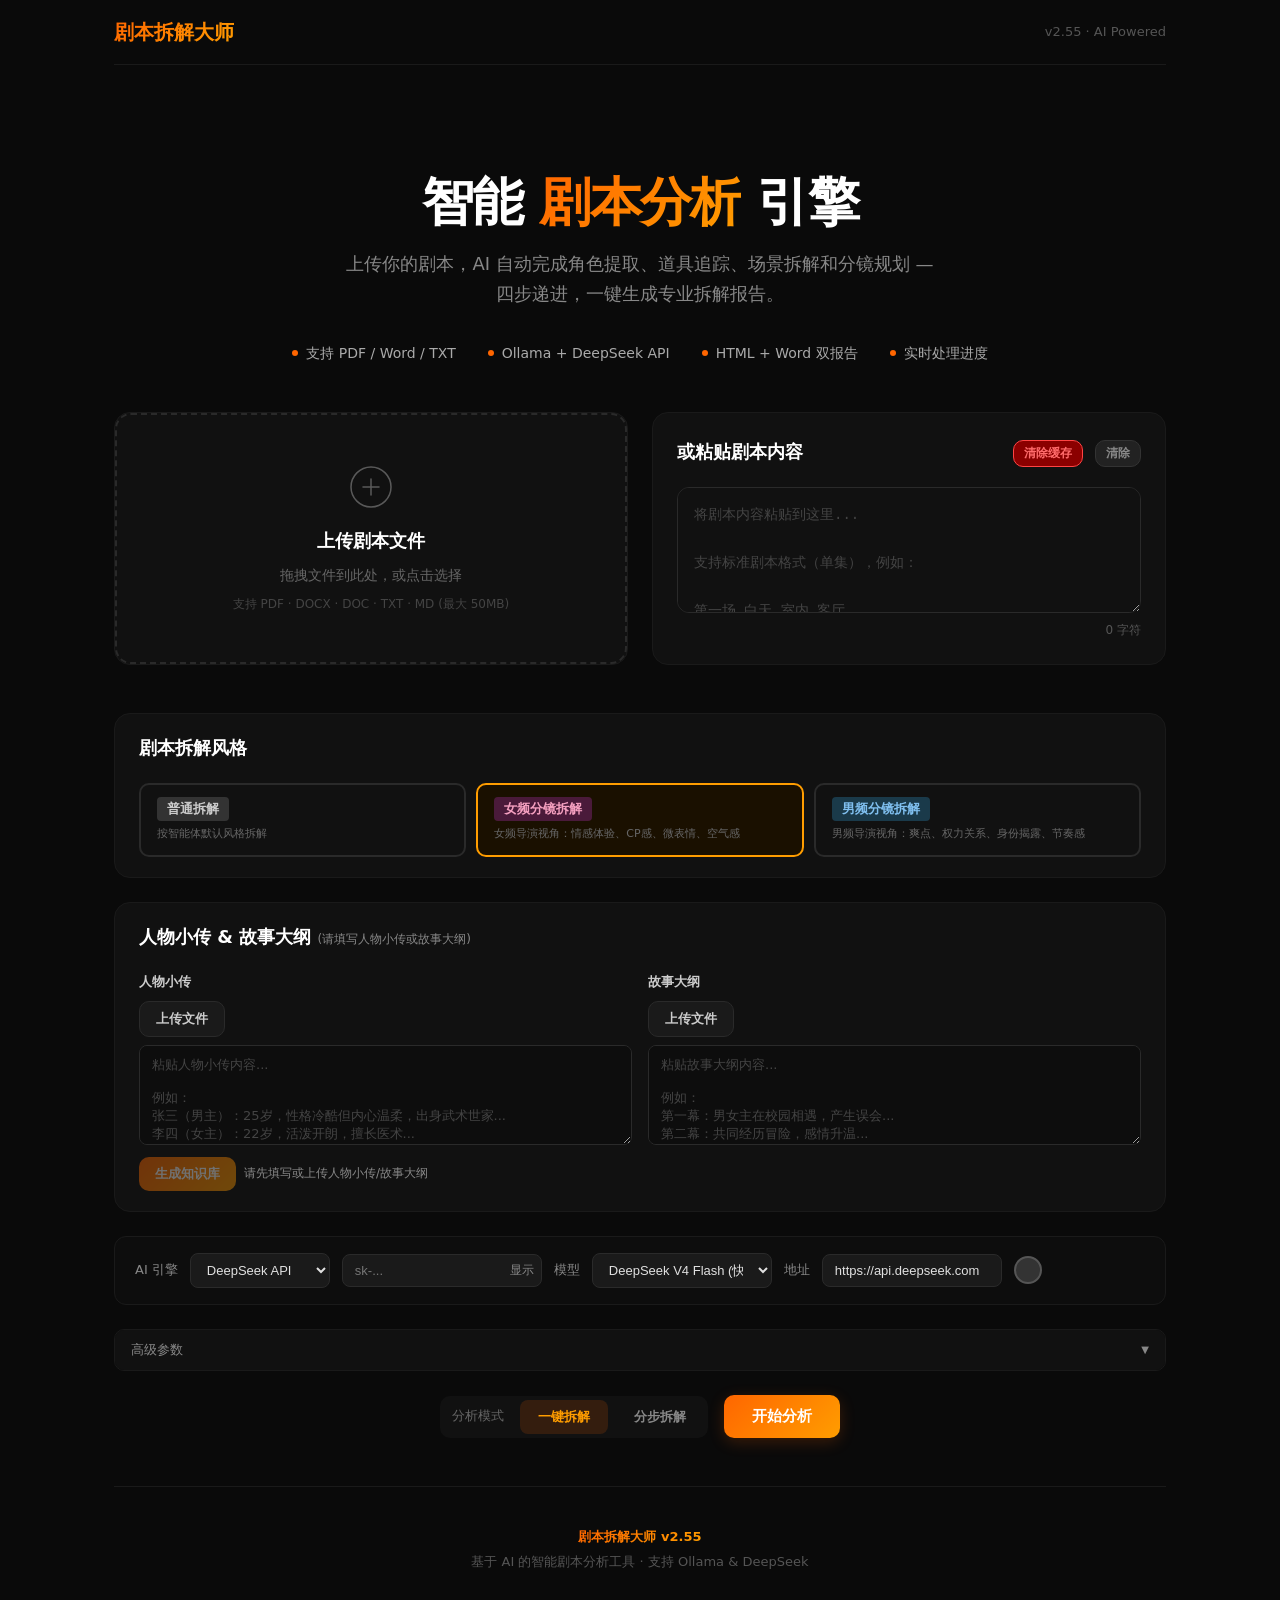
<file: static/index.html>
<!DOCTYPE html>
<html lang="zh-CN">
<head>
<meta name="author" content="foxpaw">
<!-- (C) foxpaw, 2026-07-15 -->
    <meta charset="UTF-8">
    <meta name="viewport" content="width=device-width, initial-scale=1.0">
    <title>剧本拆解大师 v2.55</title>
    <link rel="stylesheet" href="css/style.css?v=2.55">
</head>
<body>

    <!-- ===== Error Toast ===== -->
    <div class="error-toast" id="errorToast">
        <div class="error-body">
            <div class="error-title">错误</div>
            <div class="error-message" id="errorMessage"></div>
        </div>
        <button class="error-close" id="errorClose">×</button>
    </div>

    <!-- ===== App Container ===== -->
    <div class="app-container">

        <!-- Navbar -->
        <nav class="navbar">
            <a href="/" class="navbar-brand">
                <span>剧本拆解大师</span>
            </a>
            <div class="navbar-version">
                v2.55 · AI Powered
            </div>
        </nav>

        <!-- Hero -->
        <section class="hero">
            <h1>
                智能 <span class="highlight">剧本分析</span> 引擎
            </h1>
            <p>
                上传你的剧本，AI 自动完成角色提取、道具追踪、场景拆解和分镜规划
                — 四步递进，一键生成专业拆解报告。
            </p>
            <div class="features">
                <div class="feature-item"><span class="dot"></span> 支持 PDF / Word / TXT</div>
                <div class="feature-item"><span class="dot"></span> Ollama + DeepSeek API</div>
                <div class="feature-item"><span class="dot"></span> HTML + Word 双报告</div>
                <div class="feature-item"><span class="dot"></span> 实时处理进度</div>
            </div>
        </section>

        <!-- ===== Input Section ===== -->
        <div class="input-section">
            
            <!-- File Upload -->
            <div class="card" style="padding: 0;">
                <div class="upload-zone" id="uploadZone">
                    <svg class="upload-icon" viewBox="0 0 48 48" fill="none" stroke="currentColor" stroke-width="1.5">
                        <circle cx="24" cy="24" r="20"/>
                        <path d="M24 16v16M16 24h16" stroke-linecap="round"/>
                    </svg>
                    <h3>上传剧本文件</h3>
                    <p>拖拽文件到此处，或点击选择</p>
                    <div class="formats">支持 PDF · DOCX · DOC · TXT · MD (最大 50MB)</div>
                    <input type="file" id="fileInput" accept=".pdf,.docx,.doc,.txt,.md,.markdown">
                                        <div class="file-info" id="fileInfo">
                        <div>
                            <span class="file-name" id="fileName"></span>
                            <span class="file-size" id="fileSize"></span>
                        </div>
                        <button class="btn btn-danger btn-sm" id="clearFileBtn" style="margin-top: 8px;">
                            移除文件
                        </button>
                    </div>


                </div>
            </div>

            <!-- Text Input -->
            <div class="card text-input-area">
                <div class="card-title" style="display:flex;justify-content:space-between;align-items:center;">
                    <span>或粘贴剧本内容</span>
                    <div>
                        <button class="btn btn-sm" id="clearCacheBtn" style="background:#8B0000;color:#FF6B6B;border:1px solid #FF4444;font-size:12px;padding:4px 10px;margin-right:6px;">清除缓存</button>
                        <button class="btn btn-sm" id="clearTextBtn" style="background:#222;color:#888;border:1px solid #333;font-size:12px;padding:4px 10px;">清除</button>
                    </div>
                </div>
                <textarea id="textInput" placeholder="将剧本内容粘贴到这里...

支持标准剧本格式（单集），例如：

第一场 白天 室内 客厅
[场景描述文字]
角色A：对白内容
角色B：回应内容

第二场 夜晚 街头
..." spellcheck="false"></textarea>
                <div class="char-count" id="charCount">0 字符</div>
            </div>
        </div>

        <!-- ===== 剧本拆解风格选择 ===== -->
        <div class="card style-selector" id="styleSelector">
            <div class="card-title">剧本拆解风格</div>
            <div class="style-options">
                <label class="style-option" id="styleNormalLabel">
                    <input type="radio" name="breakdownStyle" value="normal">
                    <span class="style-badge normal">普通拆解</span>
                    <span class="style-desc">按智能体默认风格拆解</span>
                </label>
                <label class="style-option" id="styleFemaleLabel">
                    <input type="radio" name="breakdownStyle" value="female" checked>
                    <span class="style-badge female">女频分镜拆解</span>
                    <span class="style-desc">女频导演视角：情感体验、CP感、微表情、空气感</span>
                </label>
                <label class="style-option" id="styleMaleLabel">
                    <input type="radio" name="breakdownStyle" value="male">
                    <span class="style-badge male">男频分镜拆解</span>
                    <span class="style-desc">男频导演视角：爽点、权力关系、身份揭露、节奏感</span>
                </label>
            </div>
        </div>

        <!-- ===== 人物小传 & 故事大纲 ===== -->
        <div class="card materials-section" id="materialsSection">
            <div class="card-title">人物小传 & 故事大纲 <span class="materials-status" id="materialsStatus"></span></div>
            
            <div class="materials-grid">
                <div class="material-item">
                    <div class="material-header">
                        <span class="material-label">人物小传</span>
                        <button class="btn btn-sm" id="clearCharBioBtn" style="display:none;background:#222;color:#888;border:1px solid #333;font-size:11px;padding:2px 8px;">清除</button>
                    </div>
                    <div class="material-input-row">
                        <button class="btn btn-secondary btn-sm" id="uploadCharBioBtn">上传文件</button>
                        <input type="file" id="charBioFileInput" accept=".pdf,.docx,.doc,.txt,.md,.markdown" style="display:none;">
                    </div>
                    <textarea id="charBioText" placeholder="粘贴人物小传内容...&#10;&#10;例如：&#10;张三（男主）：25岁，性格冷酷但内心温柔，出身武术世家...&#10;李四（女主）：22岁，活泼开朗，擅长医术..." spellcheck="false"></textarea>
                    <div class="material-file-info" id="charBioFileInfo" style="display:none;"></div>
                </div>
                
                <div class="material-item">
                    <div class="material-header">
                        <span class="material-label">故事大纲</span>
                        <button class="btn btn-sm" id="clearOutlineBtn" style="display:none;background:#222;color:#888;border:1px solid #333;font-size:11px;padding:2px 8px;">清除</button>
                    </div>
                    <div class="material-input-row">
                        <button class="btn btn-secondary btn-sm" id="uploadOutlineBtn">上传文件</button>
                        <input type="file" id="outlineFileInput" accept=".pdf,.docx,.doc,.txt,.md,.markdown" style="display:none;">
                    </div>
                    <textarea id="outlineText" placeholder="粘贴故事大纲内容...&#10;&#10;例如：&#10;第一幕：男女主在校园相遇，产生误会...&#10;第二幕：共同经历冒险，感情升温..." spellcheck="false"></textarea>
                    <div class="material-file-info" id="outlineFileInfo" style="display:none;"></div>
                </div>
            </div>
            
            <div style="margin-top:12px;display:flex;align-items:center;gap:8px;">
                <button class="btn btn-primary btn-sm" id="preprocessBtn" style="display:none;">生成/更新知识库</button>
                <span class="preprocess-hint" id="preprocessHint" style="font-size:12px;color:#888;"></span>
            </div>
        </div>

        <!-- ===== API Config ===== -->
        <div class="api-config">
            <label>AI 引擎</label>
            <select id="apiProvider">
                <option value="ollama">Ollama（本地）</option>
                <option value="deepseek" selected>DeepSeek API</option>
                <option value="openai">OpenAI API</option>
            </select>
            
            <div class="api-key-wrapper" style="position:relative;">
                <input type="password" id="apiKeyInput" class="api-key-input" 
                       placeholder="sk-..." title="API Key" autocomplete="off">
                <button type="button" id="apiKeyToggle" class="api-key-toggle" title="显示/隐藏 Key"
                        style="position:absolute;right:8px;top:50%;transform:translateY(-50%);background:transparent;border:none;color:#888;cursor:pointer;font-size:12px;">显示</button>
            </div>
            
            <label>模型</label>
            <input type="text" id="modelInput" class="model-input" 
                   placeholder="deepseek-v4-flash" title="模型名称"
                   style="display:none;">
            <select id="modelSelect" class="model-input" title="选择模型">
                <option value="deepseek-v4-flash">DeepSeek V4 Flash</option>
            </select>
            <span id="modelStatus" style="font-size:12px;color:#888;display:none;"></span>
            
            <label>地址</label>
            <input type="text" id="baseUrlInput" class="model-input" 
                   placeholder="https://api.deepseek.com" title="API 地址">
            
            <button class="conn-dot" id="testConnBtn" title="测试连接"></button>
        </div>

        <!-- ===== 高级参数 ===== -->
        <div class="params-panel">
            <div class="params-toggle" id="paramsToggle">
                高级参数 <span class="toggle-arrow">▼</span>
            </div>
            <div class="params-body" id="paramsBody" style="display:none;">
                <div class="param-row">
                    <label>Temperature <span class="param-hint">（创造力，越高越随机）</span></label>
                    <div class="slider-group">
                        <input type="range" id="paramTemperature" min="0" max="2" step="0.1" value="0.6">
                        <span class="slider-val" id="valTemperature">0.6</span>
                    </div>
                </div>
                <div class="param-row">
                    <label>Top-P <span class="param-hint">（核采样，控制词汇多样性）</span></label>
                    <div class="slider-group">
                        <input type="range" id="paramTopP" min="0" max="1" step="0.05" value="0.95">
                        <span class="slider-val" id="valTopP">0.95</span>
                    </div>
                </div>
                <div class="param-row">
                    <label>Frequency Penalty <span class="param-hint">（惩罚重复用词，越高越不重复）</span></label>
                    <div class="slider-group">
                        <input type="range" id="paramFreqPenalty" min="-2" max="2" step="0.1" value="0">
                        <span class="slider-val" id="valFreqPenalty">0.0</span>
                    </div>
                </div>
                <div class="param-row">
                    <label>Presence Penalty <span class="param-hint">（惩罚已出现词，越高越推新词）</span></label>
                    <div class="slider-group">
                        <input type="range" id="paramPresPenalty" min="-2" max="2" step="0.1" value="0">
                        <span class="slider-val" id="valPresPenalty">0.0</span>
                    </div>
                </div>
                <div class="param-row">
                    <label>Max Tokens <span class="param-hint" id="hintMaxTokens">（最大输出长度，视模型而定）</span></label>
                    <div class="slider-group">
                        <input type="range" id="paramMaxTokens" min="1000" max="384000" step="1000" value="384000">
                        <span class="slider-val" id="valMaxTokens">384000</span>
                    </div>
                </div>
                <div class="param-row param-check">
                    <label>思考模式 <span class="param-hint">（仅 V4 Flash 支持，开启后模型先思考再回答）</span></label>
                    <input type="checkbox" id="paramThinking">
                </div>
            </div>
        </div>

        <!-- ===== Action Bar ===== -->
        <div class="action-bar">
            <div class="mode-switch">
                <span class="mode-label">分析模式</span>
                <button class="btn mode-btn active" id="modeAuto">一键拆解</button>
                <button class="btn mode-btn" id="modeStep">分步拆解</button>
            </div>
            <div class="action-btns" id="autoBtns">
                <button class="btn btn-primary btn-lg" id="startBtn">开始分析</button>
                <button class="btn btn-danger btn-lg" id="stopBtn" style="display:none;">停止分析</button>
            </div>
            <div class="action-btns" id="stepBtns" style="display:none;">
                <button class="btn btn-step" id="stepCharBtn">角色提取</button>
                <button class="btn btn-step" id="stepPropBtn">道具提取</button>
                <button class="btn btn-step" id="stepSceneBtn">场景拆解</button>
                <button class="btn btn-step" id="stepShotBtn">分镜拆解</button>
                <button class="btn btn-danger btn-lg" id="stopBtn2" style="display:none;">停止分析</button>
            </div>
        </div>

        <!-- ===== Progress Panel ===== -->
        <div class="progress-panel card" id="progressPanel">
            <div class="card-title">分析进度<span id="analysisTimer" class="analysis-timer" style="display:none;">00:00</span></div>
            
            <div class="progress-bar-container">
                <div class="progress-bar-fill" id="progressBar"></div>
            </div>
            
            <div class="progress-steps">
                <div class="progress-step pending" id="stepChars">
                    <div class="step-icon">○</div>
                    <div class="step-info">
                        <div class="step-label">角色提取</div>
                        <div class="step-message">等待处理</div>
                    </div>
                    <div class="step-status"></div>
                </div>
                
                <div class="progress-step pending" id="stepProps">
                    <div class="step-icon">○</div>
                    <div class="step-info">
                        <div class="step-label">道具提取</div>
                        <div class="step-message">等待处理</div>
                    </div>
                    <div class="step-status"></div>
                </div>
                
                <div class="progress-step pending" id="stepScenes">
                    <div class="step-icon">○</div>
                    <div class="step-info">
                        <div class="step-label">场景拆解</div>
                        <div class="step-message">等待处理</div>
                    </div>
                    <div class="step-status"></div>
                </div>
                
                <div class="progress-step pending" id="stepShots">
                    <div class="step-icon">○</div>
                    <div class="step-info">
                        <div class="step-label">分镜拆解</div>
                        <div class="step-message">等待处理</div>
                    </div>
                    <div class="step-status"></div>
                </div>
                
                <div class="progress-step pending" id="stepReport">
                    <div class="step-icon">○</div>
                    <div class="step-info">
                        <div class="step-label">生成报告</div>
                        <div class="step-message">等待处理</div>
                    </div>
                    <div class="step-status"></div>
                </div>
            </div>
        </div>

        <!-- ===== Results Section ===== -->
        <div class="results-section" id="resultsSection">
            <div class="results-header">
                <h2>分析结果</h2>
                <div class="results-actions">
                    <button class="btn btn-secondary btn-sm" id="previewBtn">预览报告</button>
                    <button class="btn btn-primary btn-sm" id="downloadHtmlBtn">下载 HTML</button>
                    <button class="btn btn-secondary btn-sm" id="downloadWordBtn">下载 Word</button>
                </div>
            </div>
            
            <div class="output-path-hint" id="outputPathHint" style="display:none;background:#1A1A1A;border:1px solid #333;border-radius:8px;padding:12px 16px;margin-bottom:16px;font-size:13px;color:#FF9D00;">
                输出目录: <span id="outputPathText" style="color:#CCC;"></span>
                <button class="btn btn-secondary btn-sm" id="openFolderBtn" style="margin-left:12px;">打开文件夹</button>
            </div>
            
            <div class="result-summary" id="resultSummary">
            </div>
            
            <!-- 提取结果详情区（卡片滚动） -->
            <div class="result-detail" id="resultDetail">
            </div>
        </div>




        <!-- ===== Footer ===== -->
        <footer class="footer">
            <p><span class="brand">剧本拆解大师 v2.55</span></p>
            <p style="margin-top: 4px;">基于 AI 的智能剧本分析工具 · 支持 Ollama &amp; DeepSeek</p>
        </footer>

    </div>

    <!-- ===== Floating Shot Splitter Button ===== -->
    <button id="splitShotsBtn" class="split-btn" title="拆解全集分镜为单集文件">拆</button>

    <script src="js/app.js?v=2.55"></script>
</body>
</html>
</file>
<file: static/css/style.css>
/* ============================================================
   剧本智能体 v0.1 - 样式表
   Inspired by novavoice.app
   ============================================================ */

/* === Reset & Base === */
*, *::before, *::after {
    margin: 0;
    padding: 0;
    box-sizing: border-box;
}

html {
    scroll-behavior: smooth;
}

body {
    font-family: -apple-system, BlinkMacSystemFont, 'Segoe UI', system-ui, sans-serif;
    background: #0A0A0A;
    color: #E0E0E0;
    line-height: 1.6;
    min-height: 100vh;
    overflow-x: hidden;
}

::selection {
    background: rgba(255, 102, 0, 0.3);
    color: #FFF;
}

/* === Scrollbar === */
::-webkit-scrollbar {
    width: 6px;
}

::-webkit-scrollbar-track {
    background: #0A0A0A;
}

::-webkit-scrollbar-thumb {
    background: #333;
    border-radius: 3px;
}

::-webkit-scrollbar-thumb:hover {
    background: #555;
}

/* === Layout === */
.app-container {
    max-width: 1100px;
    margin: 0 auto;
    padding: 0 24px;
}

/* === Navigation === */
.navbar {
    display: flex;
    align-items: center;
    justify-content: space-between;
    padding: 16px 0;
    border-bottom: 1px solid #1A1A1A;
    margin-bottom: 48px;
}

.navbar-brand {
    display: flex;
    align-items: center;
    gap: 10px;
    font-size: 20px;
    font-weight: 700;
    color: #FFF;
    text-decoration: none;
}

.navbar-brand span {
    background: linear-gradient(135deg, #FF6600, #FF9D00);
    -webkit-background-clip: text;
    -webkit-text-fill-color: transparent;
}

.navbar-version {
    font-size: 13px;
    color: #555;
}

.navbar-version span {
    color: #FF6600;
}

/* === Hero === */
.hero {
    text-align: center;
    padding: 60px 0 48px;
}

.hero h1 {
    font-size: 52px;
    font-weight: 700;
    color: #FFF;
    letter-spacing: -0.03em;
    line-height: 1.15;
    margin-bottom: 16px;
}

.hero h1 .highlight {
    background: linear-gradient(135deg, #FF6600, #FF9D00);
    -webkit-background-clip: text;
    -webkit-text-fill-color: transparent;
}

.hero p {
    font-size: 18px;
    color: #888;
    max-width: 600px;
    margin: 0 auto 32px;
    line-height: 1.7;
}

.hero .features {
    display: flex;
    justify-content: center;
    gap: 32px;
    flex-wrap: wrap;
}

.hero .feature-item {
    display: flex;
    align-items: center;
    gap: 8px;
    font-size: 14px;
    color: #AAA;
}

.hero .feature-item .dot {
    width: 6px;
    height: 6px;
    border-radius: 50%;
    background: #FF6600;
}

/* === Card === */
.card {
    background: #111;
    border: 1px solid #1A1A1A;
    border-radius: 16px;
    padding: 32px;
    margin-bottom: 24px;
    transition: border-color 0.3s;
}

.card:hover {
    border-color: #2A2A2A;
}

.card-title {
    font-size: 18px;
    font-weight: 600;
    color: #FFF;
    margin-bottom: 20px;
}

/* === Input Area === */
.input-section {
    display: grid;
    grid-template-columns: 1fr 1fr;
    gap: 24px;
    margin-bottom: 24px;
    align-items: stretch;
}

@media (max-width: 768px) {
    .input-section {
        grid-template-columns: 1fr;
    }
}

/* File Upload */
.upload-zone {
    border: 2px dashed #2A2A2A;
    border-radius: 16px;
    padding: 48px 32px;
    text-align: center;
    cursor: pointer;
    transition: all 0.3s;
    position: relative;
    display: flex;
    flex-direction: column;
    align-items: center;
    justify-content: center;
    min-height: 100%;
}

.upload-icon {
    width: 48px;
    height: 48px;
    margin-bottom: 16px;
    opacity: 0.35;
    transition: all 0.3s;
}
.upload-zone:hover .upload-icon,
.upload-zone.dragover .upload-icon {
    opacity: 0.7;
}

.upload-zone.has-file .upload-icon,
.upload-zone.has-file h3,
.upload-zone.has-file p,
.upload-zone.has-file .formats {
    display: none;
}

.upload-zone:hover,
.upload-zone.dragover {
    border-color: #FF6600;
    background: rgba(255, 102, 0, 0.03);
}

.upload-zone h3 {
    font-size: 18px;
    color: #FFF;
    margin-bottom: 8px;
}

.upload-zone p {
    font-size: 14px;
    color: #666;
}

.upload-zone .formats {
    font-size: 12px;
    color: #444;
    margin-top: 8px;
}

.upload-zone input[type="file"] {
    display: none;
}

.upload-zone .file-info {
    display: none;
    margin-top: 16px;
    padding: 12px 16px;
    background: #1A1A1A;
    border-radius: 8px;
    font-size: 14px;
    color: #CCC;
    text-align: left;
}

.upload-zone .file-info .file-name {
    font-weight: 600;
    color: #FFF;
}

.upload-zone .file-info .file-size {
    color: #888;
    font-size: 12px;
}

/* Text Input */
.text-input-area {
    display: flex;
    flex-direction: column;
    padding: 24px;
}

.text-input-area textarea {
    flex: 1;
    min-height: 0;
    background: #111;
    border: 1px solid #2A2A2A;
    border-radius: 12px;
    padding: 16px;
    color: #E0E0E0;
    font-size: 14px;
    font-family: 'SF Mono', 'Cascadia Code', 'Consolas', monospace;
    line-height: 1.7;
    resize: vertical;
    transition: border-color 0.3s;
}

.text-input-area textarea:focus {
    outline: none;
    border-color: #FF6600;
}

.text-input-area textarea::placeholder {
    color: #444;
}

.text-input-area .char-count {
    text-align: right;
    font-size: 12px;
    color: #555;
    padding-top: 8px;
}

/* === API Config Panel === */
.api-config {
    display: flex;
    gap: 12px;
    align-items: center;
    flex-wrap: wrap;
    padding: 16px 20px;
    background: #0D0D0D;
    border: 1px solid #1A1A1A;
    border-radius: 12px;
    margin-bottom: 24px;
}

.api-config label {
    font-size: 13px;
    color: #888;
    font-weight: 500;
}

.api-config select,
.api-config input {
    background: #1A1A1A;
    border: 1px solid #2A2A2A;
    border-radius: 8px;
    padding: 8px 12px;
    color: #E0E0E0;
    font-size: 13px;
    transition: border-color 0.3s;
}

.api-config select:focus,
.api-config input:focus {
    outline: none;
    border-color: #FF6600;
}

.api-config select {
    cursor: pointer;
}

.api-config .api-key-input {
    flex: 1;
    min-width: 200px;
}

.api-config .model-input {
    width: 180px;
}

/* === Advanced Params Panel === */
.params-panel {
    margin-bottom: 24px;
    border: 1px solid #1A1A1A;
    border-radius: 10px;
    overflow: hidden;
}
.params-toggle {
    padding: 10px 16px;
    background: #111;
    color: #888;
    font-size: 13px;
    cursor: pointer;
    user-select: none;
    display: flex; align-items: center; justify-content: space-between;
}
.params-toggle:hover { color: #CCC; }
.toggle-arrow { font-size: 10px; transition: transform 0.2s; }
.params-toggle.open .toggle-arrow { transform: rotate(180deg); }
.params-body {
    padding: 16px;
    background: #0A0A0A;
    display: flex; flex-direction: column; gap: 14px;
}
.param-row { display: flex; flex-direction: column; gap: 4px; }
.param-row label { font-size: 13px; color: #CCC; }
.param-hint { font-size: 11px; color: #666; font-weight: 400; }
.slider-group { display: flex; align-items: center; gap: 10px; }
.slider-group input[type=range] {
    flex: 1; height: 4px;
    -webkit-appearance: none; appearance: none;
    background: #1A1A1A; border-radius: 2px; outline: none;
}
.slider-group input[type=range]::-webkit-slider-thumb {
    -webkit-appearance: none; appearance: none;
    width: 16px; height: 16px; border-radius: 50%;
    background: #FF6600; cursor: pointer; border: none;
}
.slider-group input[type=range]::-moz-range-thumb {
    width: 16px; height: 16px; border-radius: 50%;
    background: #FF6600; cursor: pointer; border: none;
}
.slider-val {
    min-width: 48px; text-align: right;
    font-size: 13px; color: #FF9D00; font-variant-numeric: tabular-nums;
}
.param-check { flex-direction: row; align-items: center; gap: 12px; }
.param-check input[type=checkbox] { width: 18px; height: 18px; accent-color: #FF6600; }

/* === Buttons === */
.btn {
    display: inline-flex;
    align-items: center;
    gap: 8px;
    padding: 12px 28px;
    border: none;
    border-radius: 10px;
    font-size: 15px;
    font-weight: 600;
    cursor: pointer;
    transition: all 0.3s;
    text-decoration: none;
    white-space: nowrap;
}

.btn-primary {
    background: linear-gradient(135deg, #FF6600, #FF9D00);
    color: #FFF;
    box-shadow: 0 4px 16px rgba(255, 102, 0, 0.2);
}

.btn-primary:hover {
    transform: translateY(-1px);
    box-shadow: 0 6px 24px rgba(255, 102, 0, 0.3);
}

.btn-batch {
    background: linear-gradient(135deg, #1a6b3c, #0d904f);
    color: #fff;
    border: 1px solid #2ecc71;
}
.btn-batch:hover {
    background: linear-gradient(135deg, #1e7d46, #10a85c);
    box-shadow: 0 0 16px rgba(46, 204, 113, 0.3);
}


.btn-primary:disabled {
    opacity: 0.4;
    cursor: not-allowed;
    transform: none;
    box-shadow: none;
}

.btn-secondary {
    background: #1A1A1A;
    color: #CCC;
    border: 1px solid #2A2A2A;
}

.btn-secondary:hover {
    background: #222;
    color: #FFF;
    border-color: #444;
}

.btn-secondary:disabled {
    opacity: 0.4;
    cursor: not-allowed;
}

.btn-danger {
    background: rgba(255, 51, 51, 0.1);
    color: #FF5555;
    border: 1px solid rgba(255, 51, 51, 0.2);
}

.btn-danger:hover {
    background: rgba(255, 51, 51, 0.2);
}

.btn-sm {
    padding: 8px 16px;
    font-size: 13px;
    gap: 6px;
}

.btn-block {
    width: 100%;
    justify-content: center;
}

.action-bar {
    display: flex;
    align-items: center;
    justify-content: center;
    gap: 16px;
    margin-bottom: 32px;
    flex-wrap: wrap;
}
.mode-switch {
    display: flex;
    align-items: center;
    gap: 8px;
    background: #111;
    border-radius: 10px;
    padding: 4px;
}
.mode-label {
    font-size: 13px;
    color: #666;
    padding: 0 8px;
}
.mode-btn {
    padding: 8px 18px;
    border-radius: 8px;
    background: transparent;
    color: #888;
    border: none;
    font-size: 13px;
    cursor: pointer;
    transition: all 0.2s;
    display: inline-flex;
    align-items: center;
    gap: 4px;
    white-space: nowrap;
}
.mode-btn:hover { color: #CCC; background: #1A1A1A; }
.mode-btn.active {
    background: rgba(255,102,0,0.15);
    color: #FF9D00;
}
.action-btns {
    display: flex;
    align-items: center;
    gap: 10px;
    flex-wrap: wrap;
}
.btn-step {
    padding: 10px 20px;
    border-radius: 8px;
    background: #1A1A1A;
    color: #CCC;
    border: 1px solid #2A2A2A;
    font-size: 14px;
    cursor: pointer;
    transition: all 0.2s;
    display: inline-flex;
    align-items: center;
    gap: 6px;
    white-space: nowrap;
    position: relative;
}
.btn-step::before {
    content: '';
    width: 8px;
    height: 8px;
    border-radius: 50%;
    background: #FF6600;
    flex-shrink: 0;
    transition: all 0.3s;
}
.btn-step.completed::before {
    background: #4CAF50;
    box-shadow: 0 0 6px rgba(76,175,80,0.5);
}
.btn-step:hover:not(:disabled) {
    background: #2A2A2A;
    border-color: #FF6600;
    color: #FF9D00;
}
.btn-step:disabled {
    opacity: 0.3;
    cursor: not-allowed;
}
.btn-step.completed {
    background: rgba(76,175,80,0.15);
    border-color: rgba(76,175,80,0.4);
    color: #4CAF50;
}

/* === Analysis Timer === */
.analysis-timer { font-size: 14px; color: #FF9D00; font-variant-numeric: tabular-nums; margin-left: 12px; }
.analysis-timer.done { color: #4CAF50; }

/* === Button Loading State === */
.btn-loading { background: #333 !important; color: #888 !important; cursor: wait !important; pointer-events: none; }

/* === Progress Panel === */
.progress-panel {
    display: none;
    margin-bottom: 32px;
}

.progress-panel.show {
    display: block;
}

.progress-steps {
    display: flex;
    flex-direction: column;
    gap: 4px;
}

.progress-step {
    display: flex;
    align-items: center;
    gap: 16px;
    padding: 16px 20px;
    background: #111;
    border: 1px solid #1A1A1A;
    border-radius: 12px;
    transition: all 0.3s;
}

.progress-step.pending {
    opacity: 0.4;
}

.progress-step.processing {
    border-color: rgba(255, 102, 0, 0.3);
    background: rgba(255, 102, 0, 0.03);
    animation: step-pulse 2s ease-in-out infinite;
}
@keyframes step-pulse {
    0%, 100% { border-color: rgba(255, 102, 0, 0.2); }
    50% { border-color: rgba(255, 102, 0, 0.5); }
}

.progress-step.complete {
    border-color: rgba(76, 175, 80, 0.3);
    background: rgba(76, 175, 80, 0.03);
}

.progress-step.error {
    border-color: rgba(255, 51, 51, 0.3);
    background: rgba(255, 51, 51, 0.03);
}

.step-icon {
    width: 36px;
    height: 36px;
    border-radius: 50%;
    display: flex;
    align-items: center;
    justify-content: center;
    font-size: 16px;
    flex-shrink: 0;
}

.progress-step.pending .step-icon {
    background: #1A1A1A;
    color: #555;
}

.progress-step.processing .step-icon {
    background: rgba(255, 102, 0, 0.15);
    color: #FF6600;
    animation: pulse 1.5s ease-in-out infinite;
}

.progress-step.complete .step-icon {
    background: rgba(76, 175, 80, 0.15);
    color: #4CAF50;
}

.progress-step.error .step-icon {
    background: rgba(255, 51, 51, 0.15);
    color: #FF3333;
}

@keyframes pulse {
    0%, 100% { transform: scale(1); }
    50% { transform: scale(1.1); }
}

@keyframes spin {
    from { transform: rotate(0deg); }
    to { transform: rotate(360deg); }
}

.step-icon.spinning {
    animation: spin 1s linear infinite;
}

.step-info {
    flex: 1;
}

.step-info .step-label {
    font-size: 15px;
    font-weight: 600;
    color: #FFF;
}

.step-info .step-message {
    font-size: 13px;
    color: #888;
    margin-top: 2px;
}

.step-status {
    font-size: 20px;
    flex-shrink: 0;
}

/* Overall Progress Bar */
.progress-bar-container {
    margin-top: 16px;
    height: 4px;
    background: #1A1A1A;
    border-radius: 2px;
    overflow: hidden;
}

.progress-bar-fill {
    height: 100%;
    background: linear-gradient(90deg, #FF6600, #FF9D00);
    border-radius: 2px;
    transition: width 0.5s ease;
    width: 0%;
    position: relative;
}
.progress-bar-fill::after {
    content: '';
    position: absolute;
    top: 0; right: 0; bottom: 0; left: 0;
    background: linear-gradient(90deg, transparent, rgba(255,255,255,0.2), transparent);
    animation: bar-shimmer 1.5s linear infinite;
}
@keyframes bar-shimmer {
    0% { transform: translateX(-100%); }
    100% { transform: translateX(100%); }
}

/* === Results Section === */
.results-section {
    display: none;
    margin-bottom: 40px;
}

.results-section.show {
    display: block;
}

.results-header {
    display: flex;
    justify-content: space-between;
    align-items: center;
    margin-bottom: 24px;
    padding-bottom: 16px;
    border-bottom: 1px solid #1A1A1A;
}

.results-header h2 {
    font-size: 22px;
    font-weight: 600;
    color: #FFF;
}

.results-actions {
    display: flex;
    gap: 12px;
}

/* Result Summary Cards */
.result-summary {
    display: grid;
    grid-template-columns: repeat(auto-fill, minmax(240px, 1fr));
    gap: 16px;
    margin-bottom: 20px;
}

.result-stat {
    background: #111;
    border: 1px solid #1A1A1A;
    border-radius: 12px;
    padding: 20px;
    text-align: center;
}

.result-stat .stat-number {
    font-size: 36px;
    font-weight: 700;
    background: linear-gradient(135deg, #FF6600, #FF9D00);
    -webkit-background-clip: text;
    -webkit-text-fill-color: transparent;
}

.result-stat .stat-label {
    font-size: 13px;
    color: #888;
    margin-top: 4px;
}

/* Result Detail Cards */
.result-detail {
    display: flex;
    flex-direction: column;
    gap: 12px;
}
.result-card {
    background: #111;
    border: 1px solid #1A1A1A;
    border-radius: 12px;
    overflow: hidden;
}
.result-card-header {
    padding: 14px 18px;
    cursor: pointer;
    display: flex;
    justify-content: space-between;
    align-items: center;
    user-select: none;
    transition: background 0.2s;
}
.result-card-header:hover { background: #1A1A1A; }
.result-card-header .rc-title {
    font-size: 15px;
    font-weight: 600;
    color: #FFF;
    flex: 1;
}
.result-card-header .rc-meta {
    font-size: 12px;
    color: #666;
    margin-left: 12px;
}
.result-card-header .rc-arrow {
    color: #555;
    font-size: 12px;
    transition: transform 0.3s;
    margin-left: 8px;
}
.result-card-header.open .rc-arrow {
    transform: rotate(180deg);
}
.result-card-body {
    display: none;
    padding: 0 18px 16px;
    font-size: 13px;
    color: #AAA;
    line-height: 1.7;
}
.result-card-body.show {
    display: block;
}
.result-card-body .prompt-preview {
    background: #0A0A0A;
    border: 1px solid #2A2A2A;
    border-radius: 8px;
    padding: 12px;
    margin-top: 8px;
    font-size: 12px;
    color: #999;
    white-space: pre-wrap;
    word-break: break-word;
    max-height: 180px;
    overflow-y: auto;
}
.result-card-body .copy-btn-small {
    display: inline-block;
    padding: 3px 10px;
    background: #333;
    color: #AAA;
    border: none;
    border-radius: 4px;
    font-size: 11px;
    cursor: pointer;
    margin-top: 6px;
}
.result-card-body .copy-btn-small:hover { background: #FF6600; color: #FFF; }
.result-section-title {
    font-size: 16px;
    font-weight: 600;
    color: #FFF;
    padding: 8px 0 4px;
    margin-top: 8px;
    border-bottom: 1px solid #2A2A2A;
    margin-bottom: 8px;
}

/* === Error Toast === */
.error-toast {
    display: none;
    position: fixed;
    top: 24px;
    right: 24px;
    max-width: 400px;
    background: #1A0000;
    border: 1px solid rgba(255, 51, 51, 0.3);
    border-radius: 12px;
    padding: 16px 20px;
    z-index: 1000;
    animation: slideIn 0.3s ease;
}

.error-toast.show {
    display: flex;
    align-items: flex-start;
    gap: 12px;
}
.error-toast.success {
    background: #001A00;
    border-color: rgba(34, 197, 94, 0.3);
}
.error-toast.success .error-title {
    color: #4ADE80;
}
.error-toast.success .error-message {
    color: #88CC88;
}

.error-toast .error-body {
    flex: 1;
}

.error-toast .error-title {
    font-size: 14px;
    font-weight: 600;
    color: #FF5555;
    margin-bottom: 4px;
}

.error-toast .error-message {
    font-size: 13px;
    color: #CC8888;
    line-height: 1.5;
}

.error-toast .error-close {
    background: none;
    border: none;
    color: #666;
    cursor: pointer;
    font-size: 18px;
    flex-shrink: 0;
}

.error-toast .error-close:hover {
    color: #FFF;
}

@keyframes slideIn {
    from { transform: translateX(100%); opacity: 0; }
    to { transform: translateX(0); opacity: 1; }
}

/* === Footer === */
.footer {
    text-align: center;
    padding: 40px 0;
    border-top: 1px solid #1A1A1A;
    margin-top: 48px;
    color: #555;
    font-size: 13px;
}

.footer .brand {
    background: linear-gradient(135deg, #FF6600, #FF9D00);
    -webkit-background-clip: text;
    -webkit-text-fill-color: transparent;
    font-weight: 600;
}

/* === Loading Spinner === */
.loading-overlay {
    display: none;
    position: fixed;
    inset: 0;
    background: rgba(0, 0, 0, 0.6);
    backdrop-filter: blur(4px);
    z-index: 999;
    justify-content: center;
    align-items: center;
}

.loading-overlay.show {
    display: flex;
}

.loading-spinner {
    text-align: center;
}

.loading-spinner .spinner {
    width: 48px;
    height: 48px;
    border: 3px solid #2A2A2A;
    border-top-color: #FF6600;
    border-radius: 50%;
    animation: spin 0.8s linear infinite;
    margin: 0 auto 16px;
}

.loading-spinner p {
    color: #888;
    font-size: 14px;
}

/* === Connection Dot === */
.conn-dot {
    width: 28px;
    height: 28px;
    border-radius: 50%;
    background: #333;
    border: 2px solid #555;
    cursor: pointer;
    transition: all 0.3s;
    flex-shrink: 0;
    padding: 0;
    align-self: center;
}
.conn-dot:hover {
    border-color: #888;
    transform: scale(1.1);
}
.conn-dot.loading {
    background: #888;
    border-color: #AAA;
    animation: conn-pulse 0.8s ease-in-out infinite;
    cursor: wait;
}
.conn-dot.success {
    background: #22C55E;
    border-color: #16A34A;
    box-shadow: 0 0 12px rgba(34, 197, 94, 0.4);
}
.conn-dot.error {
    background: #EF4444;
    border-color: #DC2626;
    box-shadow: 0 0 12px rgba(239, 68, 68, 0.4);
}
@keyframes conn-pulse {
    0%, 100% { opacity: 1; }
    50% { opacity: 0.4; }
}

/* === Utility === */
.text-center { text-align: center; }
.mt-8 { margin-top: 8px; }
.mt-16 { margin-top: 16px; }
.mt-24 { margin-top: 24px; }
.mt-32 { margin-top: 32px; }
.mb-16 { margin-bottom: 16px; }
.mb-24 { margin-bottom: 24px; }
.fade-in {
    animation: fadeIn 0.4s ease;
}

@keyframes fadeIn {
    from { opacity: 0; transform: translateY(10px); }
    to { opacity: 1; transform: translateY(0); }
}

/* === Responsive === */
@media (max-width: 768px) {
    .hero h1 { font-size: 32px; }
    .hero .features { gap: 16px; }
    .hero .feature-item { font-size: 12px; }
    .card { padding: 20px; }
    .api-config { flex-direction: column; align-items: stretch; }
    .api-config .api-key-input { min-width: auto; }
    .result-summary { grid-template-columns: repeat(2, 1fr); }
    .results-header { flex-direction: column; gap: 12px; }
    .results-actions { width: 100%; }
    .results-actions .btn { flex: 1; }
    .progress-step { padding: 12px 16px; }
    .step-info .step-label { font-size: 13px; }
}

/* === Floating Shot Splitter Button === */
.split-btn {
    position: fixed;
    bottom: 32px;
    right: 32px;
    width: 52px;
    height: 52px;
    border-radius: 50%;
    background: linear-gradient(135deg, #DC2626, #EF4444);
    color: #FFF;
    font-size: 22px;
    font-weight: 800;
    border: none;
    cursor: pointer;
    box-shadow: 0 4px 20px rgba(220, 38, 38, 0.4);
    z-index: 999;
    transition: all 0.3s;
    display: none;
}
.split-btn:hover {
    transform: scale(1.1);
    box-shadow: 0 6px 28px rgba(220, 38, 38, 0.6);
}
.split-btn:disabled {
    opacity: 0.5;
    cursor: wait;
}
.split-btn.show {
    display: flex;
    align-items: center;
    justify-content: center;
}

/* ===== 剧本拆解风格选择 ===== */
.style-selector { padding: 20px 24px; }
.style-options { display: flex; gap: 10px; margin-top: 12px; flex-wrap: wrap; }
.style-option {
    display: flex; flex-direction: column; align-items: flex-start; gap: 4px;
    padding: 12px 16px; border-radius: 10px; cursor: pointer;
    border: 2px solid #2a2a2a; background: #111; transition: all 0.2s;
    flex: 1; min-width: 180px;
}
.style-option:hover { border-color: #FF9D00; background: #1a1a1a; }
.style-option input[type="radio"] { display: none; }
.style-option:has(input:checked) { border-color: #FF9D00; background: #1a1000; }
.style-badge {
    font-size: 13px; font-weight: 600; padding: 2px 10px; border-radius: 4px;
}
.style-badge.normal { background: #333; color: #ccc; }
.style-badge.female { background: #4a1a3a; color: #f5a0c0; }
.style-badge.male { background: #1a3a4a; color: #80c0f0; }
.style-desc { font-size: 11px; color: #666; }

/* ===== 人物小传 & 故事大纲 ===== */
.materials-section { padding: 20px 24px; }
.materials-status { font-size: 12px; font-weight: normal; color: #FF9D00; }
.materials-grid { display: grid; grid-template-columns: 1fr 1fr; gap: 16px; margin-top: 12px; }
.material-item { display: flex; flex-direction: column; gap: 8px; }
.material-header { display: flex; justify-content: space-between; align-items: center; }
.material-label { font-size: 13px; font-weight: 600; color: #ccc; }
.material-input-row { display: flex; gap: 8px; align-items: center; }
.material-item textarea {
    width: 100%; min-height: 100px; padding: 10px 12px;
    background: #0d0d0d; border: 1px solid #2a2a2a; border-radius: 8px;
    color: #ccc; font-size: 13px; font-family: inherit; resize: vertical;
}
.material-item textarea:focus { border-color: #FF9D00; outline: none; }
.material-item textarea::placeholder { color: #444; }
.material-file-info {
    font-size: 12px; color: #FF9D00; background: #1a1000;
    padding: 4px 10px; border-radius: 4px;
}
.preprocess-hint { color: #888; }

@media (max-width: 768px) {
    .materials-grid { grid-template-columns: 1fr; }
    .style-options { flex-direction: column; }
}



/* ===== 批量文件列表 ===== */
.batch-file-list {
    margin-top: 12px;
    padding: 10px;
    background: rgba(255,255,255,0.03);
    border-radius: 8px;
    border: 1px solid #333;
}
.batch-header {
    display: flex;
    justify-content: space-between;
    align-items: center;
    margin-bottom: 8px;
}
.batch-title {
    font-size: 13px;
    color: #ccc;
}
.batch-title strong {
    color: #4fc3f7;
}
.batch-files {
    max-height: 200px;
    overflow-y: auto;
    display: flex;
    flex-direction: column;
    gap: 4px;
}
.batch-file-item {
    display: flex;
    justify-content: space-between;
    align-items: center;
    padding: 6px 10px;
    background: rgba(255,255,255,0.05);
    border-radius: 6px;
    font-size: 12px;
}
.batch-file-item .ep-label {
    color: #4fc3f7;
    font-weight: 600;
    min-width: 50px;
}
.batch-file-item .ep-filename {
    color: #aaa;
    flex: 1;
    margin: 0 10px;
    overflow: hidden;
    text-overflow: ellipsis;
    white-space: nowrap;
}
.batch-file-item .ep-status {
    font-size: 11px;
    padding: 2px 8px;
    border-radius: 4px;
}
.batch-file-item .ep-status.pending {
    color: #666;
}
.batch-file-item .ep-status.processing {
    color: #4fc3f7;
    background: rgba(79,195,247,0.1);
}
.batch-file-item .ep-status.done {
    color: #4caf50;
    background: rgba(76,175,80,0.1);
}
.batch-file-item .ep-status.error {
    color: #f44336;
    background: rgba(244,67,54,0.1);
}
.batch-progress-bar {
    width: 100%;
    height: 4px;
    background: #222;
    border-radius: 2px;
    margin-top: 8px;
    overflow: hidden;
}
.batch-progress-fill {
    height: 100%;
    background: linear-gradient(90deg, #4fc3f7, #29b6f6);
    border-radius: 2px;
    transition: width 0.3s ease;
}


/* ===== 资产核对 ===== */
.btn-audit {
    background: linear-gradient(135deg, #6c3fb5, #8b5cf6);
    color: #fff;
    border: 1px solid #a78bfa;
}
.btn-audit:hover {
    background: linear-gradient(135deg, #7c4fd5, #9b6cf6);
    box-shadow: 0 0 16px rgba(139, 92, 246, 0.3);
}
.audit-upload {
    cursor: pointer;
    border: 2px dashed #333;
    border-radius: 8px;
    transition: border-color 0.2s;
}
.audit-upload:hover {
    border-color: #8b5cf6;
}
.audit-section .batch-file-list {
    margin-top: 8px;
    text-align: left;
}
.audit-hint {
    color: #8b5cf6;
    font-size: 11px;
}
</file>
